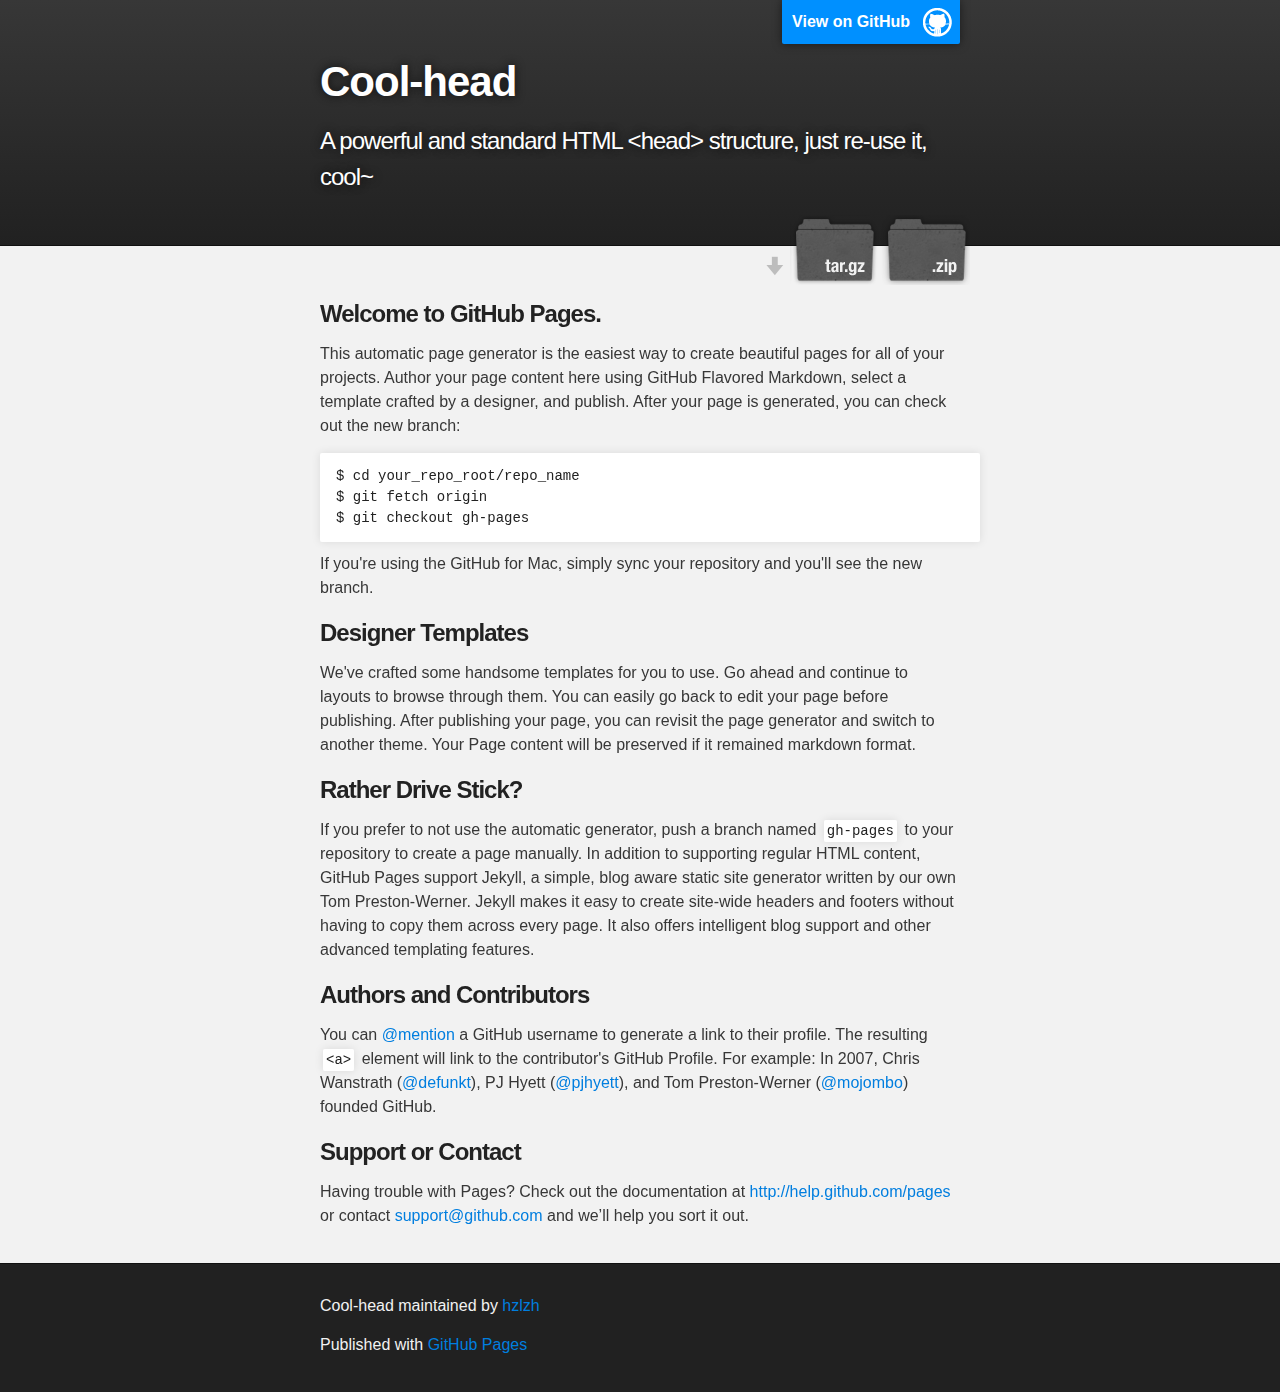
<file: index.html>
<!DOCTYPE html>
<html>

  <head>
    <meta charset='utf-8' />
    <meta http-equiv="X-UA-Compatible" content="chrome=1" />
    <meta name="description" content="Cool-head : A powerful and standard HTML &lt;head&gt; structure, just re-use it, cool~" />

    <link rel="stylesheet" type="text/css" media="screen" href="stylesheets/stylesheet.css">

    <title>Cool-head</title>
  </head>

  <body>

    <!-- HEADER -->
    <div id="header_wrap" class="outer">
        <header class="inner">
          <a id="forkme_banner" href="https://github.com/hzlzh/cool-head">View on GitHub</a>

          <h1 id="project_title">Cool-head</h1>
          <h2 id="project_tagline">A powerful and standard HTML &lt;head&gt; structure, just re-use it, cool~</h2>

            <section id="downloads">
              <a class="zip_download_link" href="https://github.com/hzlzh/cool-head/zipball/master">Download this project as a .zip file</a>
              <a class="tar_download_link" href="https://github.com/hzlzh/cool-head/tarball/master">Download this project as a tar.gz file</a>
            </section>
        </header>
    </div>

    <!-- MAIN CONTENT -->
    <div id="main_content_wrap" class="outer">
      <section id="main_content" class="inner">
        <h3>Welcome to GitHub Pages.</h3>

<p>This automatic page generator is the easiest way to create beautiful pages for all of your projects. Author your page content here using GitHub Flavored Markdown, select a template crafted by a designer, and publish. After your page is generated, you can check out the new branch:</p>

<pre><code>$ cd your_repo_root/repo_name
$ git fetch origin
$ git checkout gh-pages
</code></pre>

<p>If you're using the GitHub for Mac, simply sync your repository and you'll see the new branch.</p>

<h3>Designer Templates</h3>

<p>We've crafted some handsome templates for you to use. Go ahead and continue to layouts to browse through them. You can easily go back to edit your page before publishing. After publishing your page, you can revisit the page generator and switch to another theme. Your Page content will be preserved if it remained markdown format.</p>

<h3>Rather Drive Stick?</h3>

<p>If you prefer to not use the automatic generator, push a branch named <code>gh-pages</code> to your repository to create a page manually. In addition to supporting regular HTML content, GitHub Pages support Jekyll, a simple, blog aware static site generator written by our own Tom Preston-Werner. Jekyll makes it easy to create site-wide headers and footers without having to copy them across every page. It also offers intelligent blog support and other advanced templating features.</p>

<h3>Authors and Contributors</h3>

<p>You can <a href="https://github.com/blog/821" class="user-mention">@mention</a> a GitHub username to generate a link to their profile. The resulting <code>&lt;a&gt;</code> element will link to the contributor's GitHub Profile. For example: In 2007, Chris Wanstrath (<a href="https://github.com/defunkt" class="user-mention">@defunkt</a>), PJ Hyett (<a href="https://github.com/pjhyett" class="user-mention">@pjhyett</a>), and Tom Preston-Werner (<a href="https://github.com/mojombo" class="user-mention">@mojombo</a>) founded GitHub.</p>

<h3>Support or Contact</h3>

<p>Having trouble with Pages? Check out the documentation at <a href="http://help.github.com/pages">http://help.github.com/pages</a> or contact <a href="mailto:support@github.com">support@github.com</a> and we’ll help you sort it out.</p>
      </section>
    </div>

    <!-- FOOTER  -->
    <div id="footer_wrap" class="outer">
      <footer class="inner">
        <p class="copyright">Cool-head maintained by <a href="https://github.com/hzlzh">hzlzh</a></p>
        <p>Published with <a href="http://pages.github.com">GitHub Pages</a></p>
      </footer>
    </div>

    

  </body>
</html>
</file>
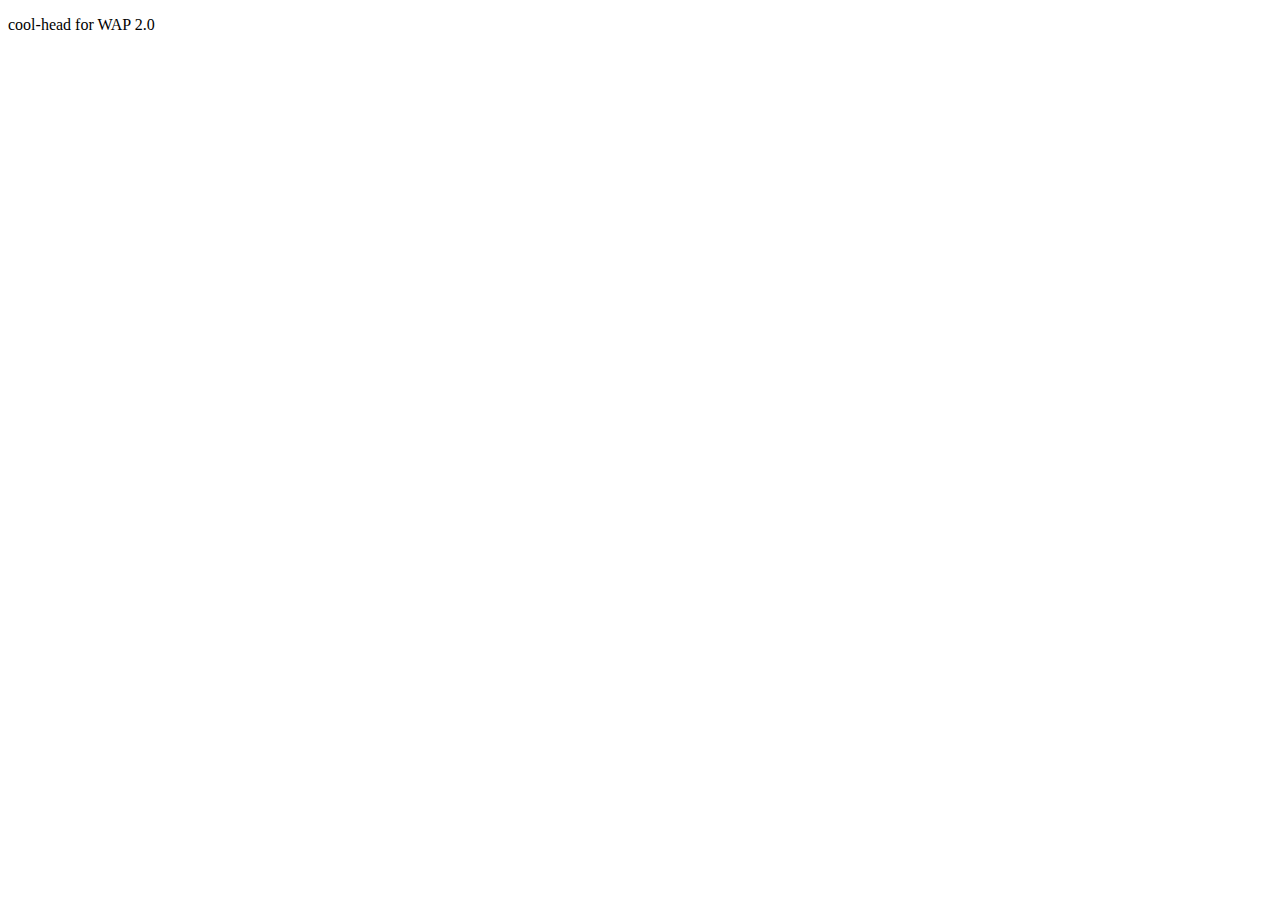
<file: cool-head-WAP2.0.html>
<?xml version="1.0" encoding="utf-8"?>
<!DOCTYPE html PUBLIC "-//WAPFORUM//DTD XHTML Mobile 1.0//EN" "http://www.wapforum.org/DTD/xhtml-mobile10.dtd">
<!-- XHTML Mobile 1.0 -->
<html xmlns="http://www.w3.org/1999/xhtml">
<head>
  <meta http-equiv="Content-Type" content="text/html; charset=utf-8"/>
  <meta http-equiv="Cache-Control" content="no-cache"/>
  <!-- content="max-age=1700" -->
  <meta name="viewport" content="width=device-width; initial-scale=1.3;  minimum-scale=1.0; maximum-scale=2.0"/>
  <!-- WAP2.0 viewport -->
  <meta name="MobileOptimized" content="240" />
  <!-- Tells the mobile browser the screen width that the page has been optimized for. Not very effective for devices with different screen widths -->
  <meta name="revisit-after" content="1 days" />
  <meta name="keywords" content="" />
  <meta name="description" content="" />
  <meta name="format-detection" content="telephone=no" />
  <!-- Disable auto phone number detection -->
  <style type="text/css">
    /* CSS Reset */
    
    /* Main CSS */
  </style>
</head>
<body>
  <p>cool-head for WAP 2.0</p>
  <script type="text/javascript">
    // JS
  </script>
</body>
</html>
</file>
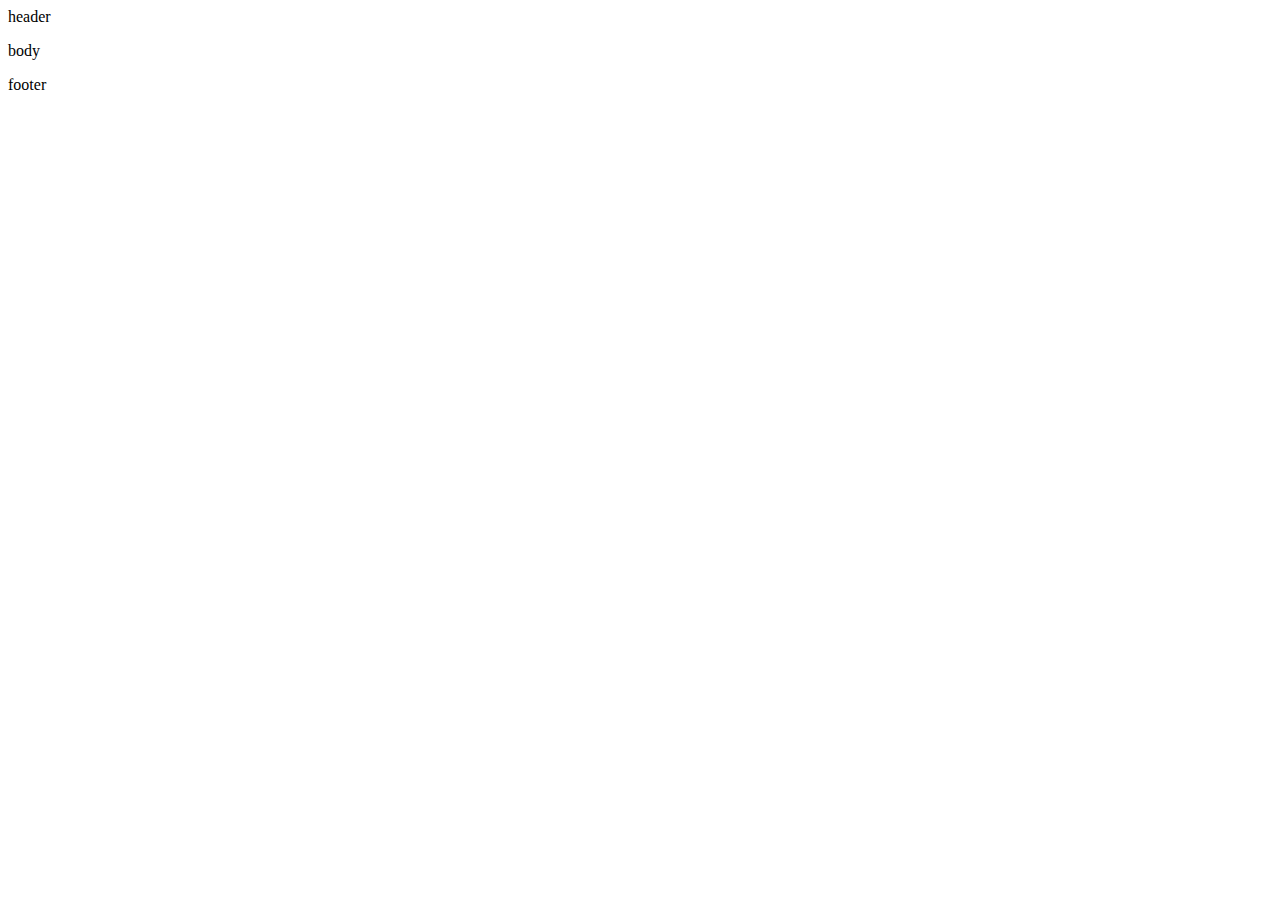
<file: cool-head-WeiXin.html>
<!DOCTYPE HTML>
<html lang="en-US" dir="ltr">
<head>
  <meta charset="UTF-8" />
  <meta name="viewport" content=" initial-scale=1.0, maximum-scale=1.0, user-scalable=no" />
  <title>cool-head</title>
  <meta name="keywords" content="" />
  <meta name="description" content="" />
  <meta name="apple-mobile-web-app-capable" content="no" />
  <!-- <meta name="format-detection" content="telephone=no"> -->
  <style>
    /* Inline css needed */
  </style>
</head>
<body>
  <header>
   header
  </header>
  <article>
    <p>body</p>
  </article>
  <footer>
   footer
  </footer>
  <script type="text/javascript">
    // here the post-load JS starts.
  </script>
</body>
</html>
</file>
<file: stylesheets/stylesheet.css>
/*******************************************************************************
Slate Theme for Github Pages
by Jason Costello, @jsncostello
*******************************************************************************/

@import url(pygment_trac.css);

/*******************************************************************************
MeyerWeb Reset
*******************************************************************************/

html, body, div, span, applet, object, iframe,
h1, h2, h3, h4, h5, h6, p, blockquote, pre,
a, abbr, acronym, address, big, cite, code,
del, dfn, em, img, ins, kbd, q, s, samp,
small, strike, strong, sub, sup, tt, var,
b, u, i, center,
dl, dt, dd, ol, ul, li,
fieldset, form, label, legend,
table, caption, tbody, tfoot, thead, tr, th, td,
article, aside, canvas, details, embed,
figure, figcaption, footer, header, hgroup,
menu, nav, output, ruby, section, summary,
time, mark, audio, video {
  margin: 0;
  padding: 0;
  border: 0;
  font: inherit;
  vertical-align: baseline;
}

/* HTML5 display-role reset for older browsers */
article, aside, details, figcaption, figure,
footer, header, hgroup, menu, nav, section {
  display: block;
}

ol, ul {
  list-style: none;
}

blockquote, q {
}

table {
  border-collapse: collapse;
  border-spacing: 0;
}

a:focus {
  outline: none;
}

/*******************************************************************************
Theme Styles
*******************************************************************************/

body {
  box-sizing: border-box;
  color:#373737;
  background: #212121;
  font-size: 16px;
  font-family: 'Myriad Pro', Calibri, Helvetica, Arial, sans-serif;
  line-height: 1.5;
  -webkit-font-smoothing: antialiased;
}

h1, h2, h3, h4, h5, h6 {
  margin: 10px 0;
  font-weight: 700;
  color:#222222;
  font-family: 'Lucida Grande', 'Calibri', Helvetica, Arial, sans-serif;
  letter-spacing: -1px;
}

h1 {
  font-size: 36px;
  font-weight: 700;
}

h2 {
  padding-bottom: 10px;
  font-size: 32px;
  background: url('../images/bg_hr.png') repeat-x bottom;
}

h3 {
  font-size: 24px;
}

h4 {
  font-size: 21px;
}

h5 {
  font-size: 18px;
}

h6 {
  font-size: 16px;
}

p {
  margin: 10px 0 15px 0;
}

footer p {
  color: #f2f2f2;
}

a {
  text-decoration: none;
  color: #007edf;
  text-shadow: none;

  transition: color 0.5s ease;
  transition: text-shadow 0.5s ease;
  -webkit-transition: color 0.5s ease;
  -webkit-transition: text-shadow 0.5s ease;
  -moz-transition: color 0.5s ease;
  -moz-transition: text-shadow 0.5s ease;
  -o-transition: color 0.5s ease;
  -o-transition: text-shadow 0.5s ease;
  -ms-transition: color 0.5s ease;
  -ms-transition: text-shadow 0.5s ease;
}

#main_content a:hover {
  color: #0069ba;
  text-shadow: #0090ff 0px 0px 2px;
}

footer a:hover {
  color: #43adff;
  text-shadow: #0090ff 0px 0px 2px;
}

em {
  font-style: italic;
}

strong {
  font-weight: bold;
}

img {
  position: relative;
  margin: 0 auto;
  max-width: 739px;
  padding: 5px;
  margin: 10px 0 10px 0;
  border: 1px solid #ebebeb;

  box-shadow: 0 0 5px #ebebeb;
  -webkit-box-shadow: 0 0 5px #ebebeb;
  -moz-box-shadow: 0 0 5px #ebebeb;
  -o-box-shadow: 0 0 5px #ebebeb;
  -ms-box-shadow: 0 0 5px #ebebeb;
}

pre, code {
  width: 100%;
  color: #222;
  background-color: #fff;

  font-family: Monaco, "Bitstream Vera Sans Mono", "Lucida Console", Terminal, monospace;
  font-size: 14px;

  border-radius: 2px;
  -moz-border-radius: 2px;
  -webkit-border-radius: 2px;



}

pre {
  width: 100%;
  padding: 10px;
  box-shadow: 0 0 10px rgba(0,0,0,.1);
  overflow: auto;
}

code {
  padding: 3px;
  margin: 0 3px;
  box-shadow: 0 0 10px rgba(0,0,0,.1);
}

pre code {
  display: block;
  box-shadow: none;
}

blockquote {
  color: #666;
  margin-bottom: 20px;
  padding: 0 0 0 20px;
  border-left: 3px solid #bbb;
}

ul, ol, dl {
  margin-bottom: 15px
}

ul li {
  list-style: inside;
  padding-left: 20px;
}

ol li {
  list-style: decimal inside;
  padding-left: 20px;
}

dl dt {
  font-weight: bold;
}

dl dd {
  padding-left: 20px;
  font-style: italic;
}

dl p {
  padding-left: 20px;
  font-style: italic;
}

hr {
  height: 1px;
  margin-bottom: 5px;
  border: none;
  background: url('../images/bg_hr.png') repeat-x center;
}

table {
  border: 1px solid #373737;
  margin-bottom: 20px;
  text-align: left;
 }

th {
  font-family: 'Lucida Grande', 'Helvetica Neue', Helvetica, Arial, sans-serif;
  padding: 10px;
  background: #373737;
  color: #fff;
 }

td {
  padding: 10px;
  border: 1px solid #373737;
 }

form {
  background: #f2f2f2;
  padding: 20px;
}

img {
  width: 100%;
  max-width: 100%;
}

/*******************************************************************************
Full-Width Styles
*******************************************************************************/

.outer {
  width: 100%;
}

.inner {
  position: relative;
  max-width: 640px;
  padding: 20px 10px;
  margin: 0 auto;
}

#forkme_banner {
  display: block;
  position: absolute;
  top:0;
  right: 10px;
  z-index: 10;
  padding: 10px 50px 10px 10px;
  color: #fff;
  background: url('../images/blacktocat.png') #0090ff no-repeat 95% 50%;
  font-weight: 700;
  box-shadow: 0 0 10px rgba(0,0,0,.5);
  border-bottom-left-radius: 2px;
  border-bottom-right-radius: 2px;
}

#header_wrap {
  background: #212121;
  background: -moz-linear-gradient(top, #373737, #212121);
  background: -webkit-linear-gradient(top, #373737, #212121);
  background: -ms-linear-gradient(top, #373737, #212121);
  background: -o-linear-gradient(top, #373737, #212121);
  background: linear-gradient(top, #373737, #212121);
}

#header_wrap .inner {
  padding: 50px 10px 30px 10px;
}

#project_title {
  margin: 0;
  color: #fff;
  font-size: 42px;
  font-weight: 700;
  text-shadow: #111 0px 0px 10px;
}

#project_tagline {
  color: #fff;
  font-size: 24px;
  font-weight: 300;
  background: none;
  text-shadow: #111 0px 0px 10px;
}

#downloads {
  position: absolute;
  width: 210px;
  z-index: 10;
  bottom: -40px;
  right: 0;
  height: 70px;
  background: url('../images/icon_download.png') no-repeat 0% 90%;
}

.zip_download_link {
  display: block;
  float: right;
  width: 90px;
  height:70px;
  text-indent: -5000px;
  overflow: hidden;
  background: url(../images/sprite_download.png) no-repeat bottom left;
}

.tar_download_link {
  display: block;
  float: right;
  width: 90px;
  height:70px;
  text-indent: -5000px;
  overflow: hidden;
  background: url(../images/sprite_download.png) no-repeat bottom right;
  margin-left: 10px;
}

.zip_download_link:hover {
  background: url(../images/sprite_download.png) no-repeat top left;
}

.tar_download_link:hover {
  background: url(../images/sprite_download.png) no-repeat top right;
}

#main_content_wrap {
  background: #f2f2f2;
  border-top: 1px solid #111;
  border-bottom: 1px solid #111;
}

#main_content {
  padding-top: 40px;
}

#footer_wrap {
  background: #212121;
}



/*******************************************************************************
Small Device Styles
*******************************************************************************/

@media screen and (max-width: 480px) {
  body {
    font-size:14px;
  }

  #downloads {
    display: none;
  }

  .inner {
    min-width: 320px;
    max-width: 480px;
  }

  #project_title {
  font-size: 32px;
  }

  h1 {
    font-size: 28px;
  }

  h2 {
    font-size: 24px;
  }

  h3 {
    font-size: 21px;
  }

  h4 {
    font-size: 18px;
  }

  h5 {
    font-size: 14px;
  }

  h6 {
    font-size: 12px;
  }

  code, pre {
    min-width: 320px;
    max-width: 480px;
    font-size: 11px;
  }

}
</file>
